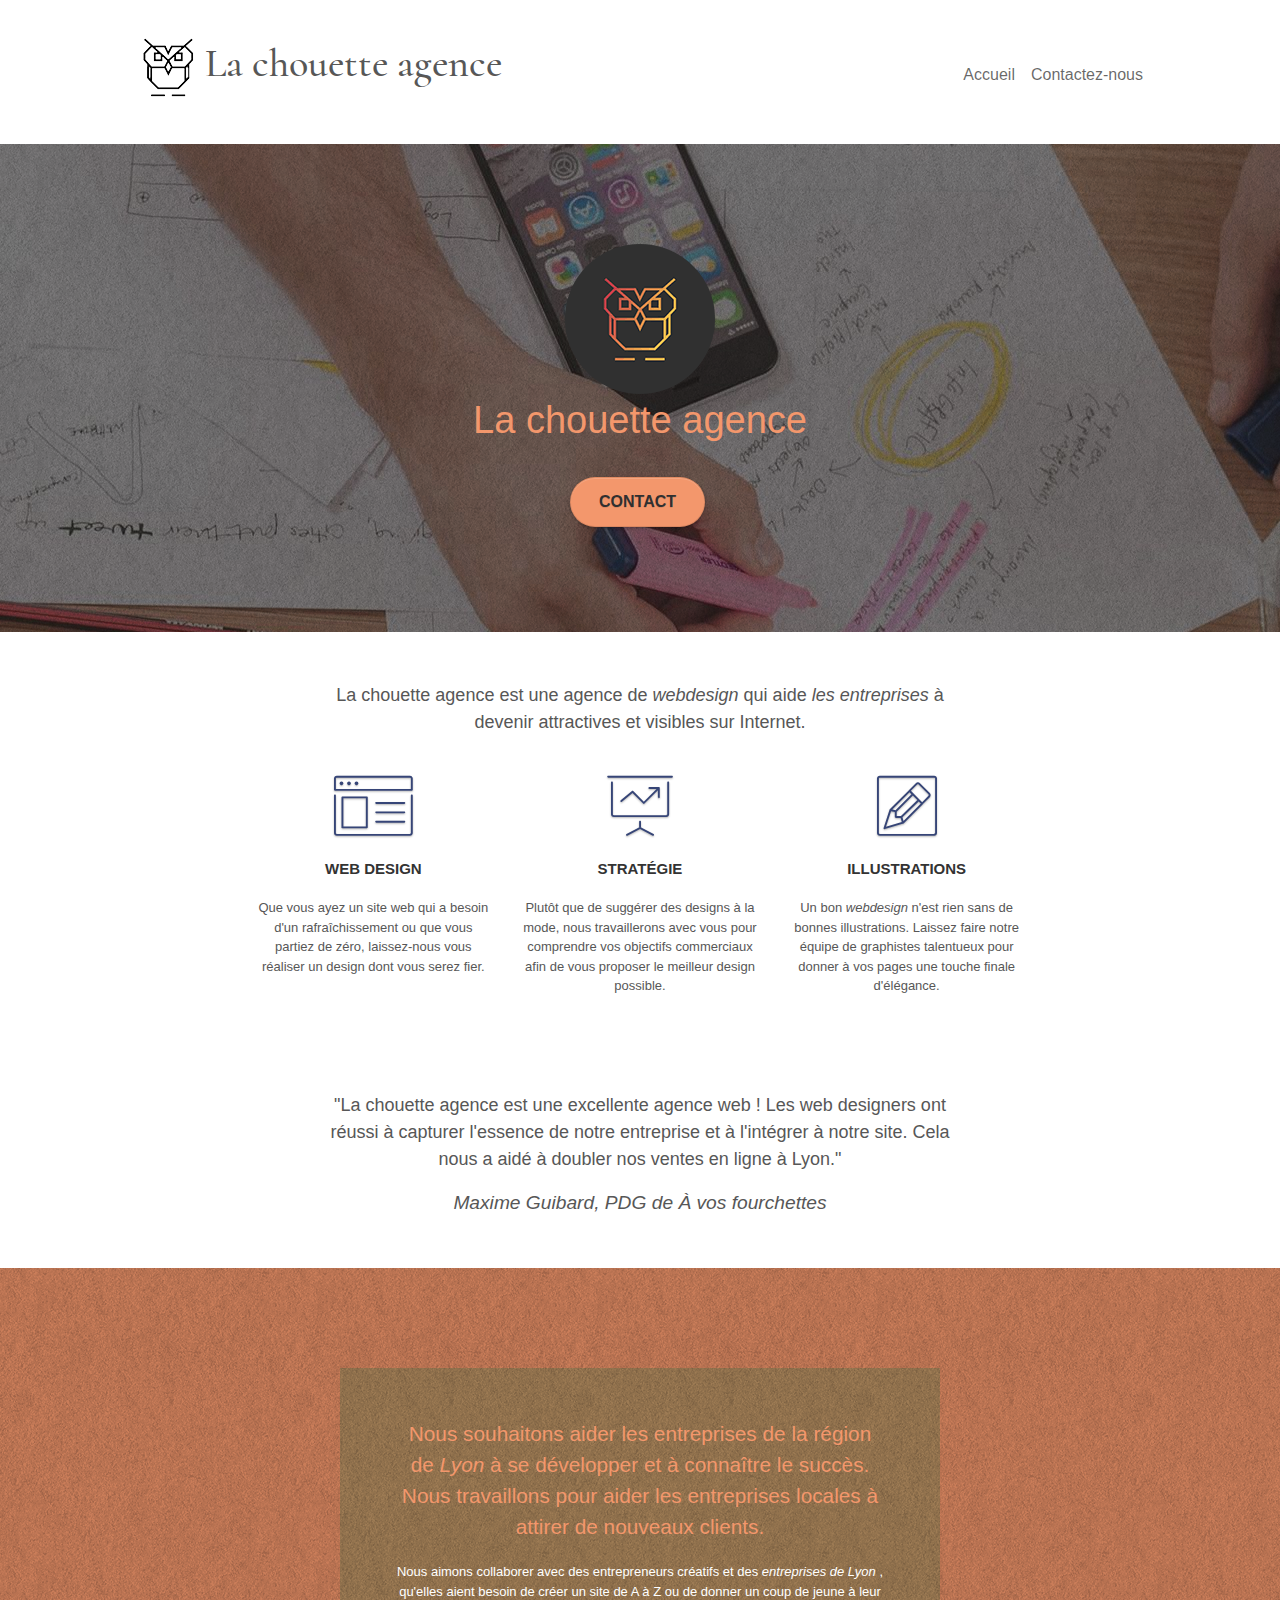
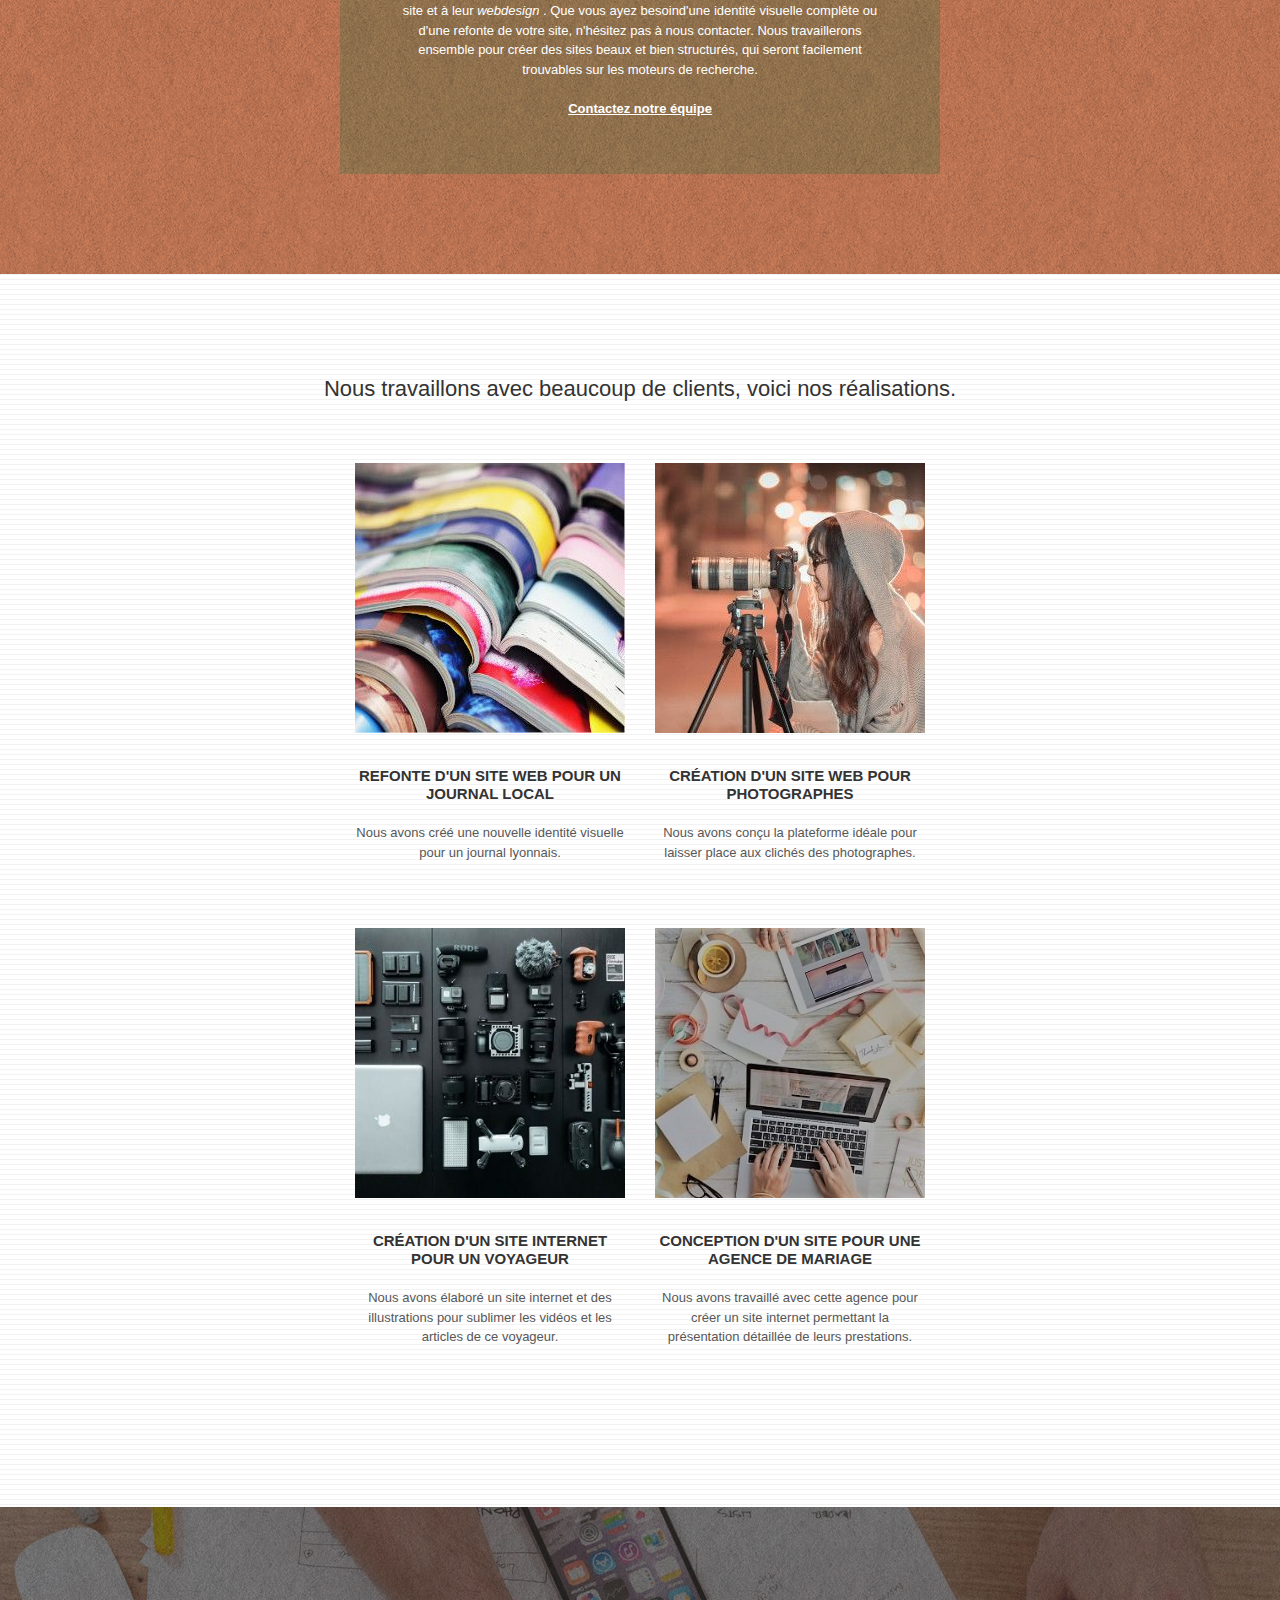
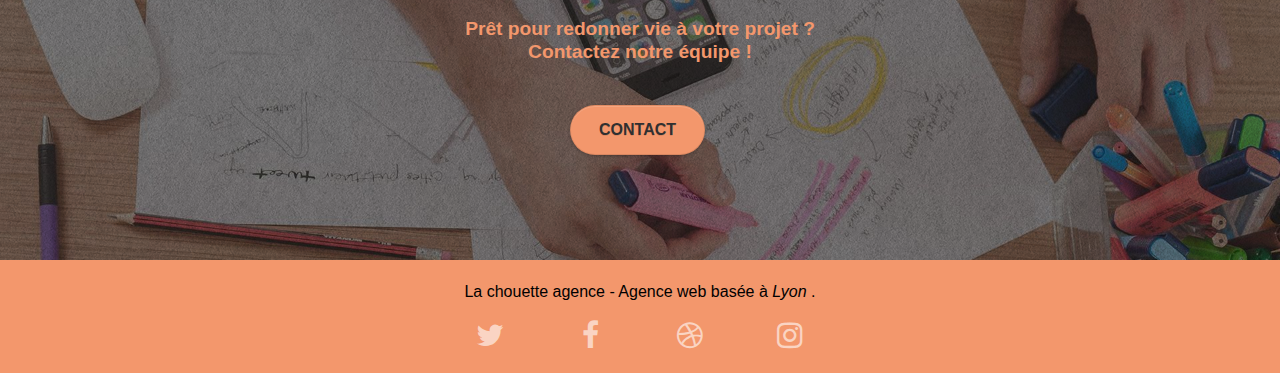
<file: index.html>
<!doctype html>
<html lang="fr">
	<head>
		<meta charset="utf-8">
		<meta name="description" content="Besoin d'un site internet ? Bienvenue à la Chouette Agence, le spécialiste WebDesign pour les entreprises!">
		<meta name="viewport" content="width=device-width, initial-scale=1.0, viewport-fit=cover">
		<link rel="shortcut icon" type="image/png" href="favicon.jpg">
		<link rel="stylesheet" href="./css/bootstrap.min.css">
		<link rel="stylesheet" type="text/css" href="style.min.css">
		<link rel="stylesheet" type="text/css" href="./css/font-awesome.min.css">
		<link rel="stylesheet" type="text/css" href="./css/et-line.min.css">
		<title>La Chouette Agence à Lyon, spécialisée webdesign pour les entreprises</title>
		<!-- Analytics -->
		<!-- Analytics END -->
	</head>
	<body>
		<!-- Principal conteneur -->
		<div class="page-container">
			<!-- Header -->
			<header class="bloc bgc-white l-bloc " id="bloc-0">
				<div class="container bloc-sm">
					<nav class="navbar row navbar-expand-md">
						<a class="navbar-brand" href="index.html">
							<h1><img src="img/la-chouette-agence.png" alt="Logo de la chouette agence, le webdesign pour les entreprises sur Lyon" width="59" height="70">La chouette agence</h1>
						</a>
						<div class="container-fluid">
							<button id="nav-toggle" type="button" class="ui-navbar-toggler navbar-toggler"
							data-toggle="collapse" data-target=".navbar-1">	<span class="sr-only">Toggle navigation</span>☰</button>
						</div>
						<div class="collapse navbar-collapse navbar-1 special-dropdown-nav">
							<ul class="site-navigation nav navbar-nav">
								<li class="nav-item"><a href="index.html" class="nav-link">Accueil</a></li>
								<li class="nav-item"><a href="contact.html" class="nav-link">Contactez-nous</a></li>
							</ul>
						</div>
					</nav>
				</div>
			</header>
			<!-- Header END -->
			<!-- Main Bloc : 1-presentation -->
			<main class="bloc bgc-dark-slate-blue bg-banniere d-bloc bg-t-edge bloc-bg-texture texture-paper b-parallax" id="bloc-1-hero">
				<div class="container bloc-lg">
					<div class="row tight-width-whitespace">
						<div class="col-md-12">
							<img src="img/logo-la-chouette-agence-webdesign-entreprise-lyon.png" class="mx-auto image-resize-mode" width="150" height="150" alt="Logo de la Chouette Agence, le webdesign pour entreprises sur Lyon">
							<h2 class="text-center hero-bloc-text tc-white">La chouette agence</h2>
							<div class="text-center">
								<a href="contact.html" class="btn btn-lg btn-clean btn-rd cta-hero btn-atomic-tangerine" id="cta-hero">Contact</a>
							</div>
						</div>
					</div>
				</div>
			</main>
			<!-- bloc-1-presentation END -->
			<!-- bloc-2-services -->
			<section class="bloc bgc-white l-bloc" id="bloc-2-services">
				<div class="container bloc-md">
					<div class="row">
						<div class="col-md-8 text-center med-width-whitespace">
							<p id="intro">
								La chouette agence est une agence de 
								<em>webdesign</em>
								 qui aide 
								<em>les entreprises</em>
								 à devenir attractives et visibles sur Internet.
							</p>
						</div>
					</div>
					<div class="row voffset-lg med-width-whitespace">
						<div class="col-md-4">
							<div class="text-center">
								<span class="et-icon-browser sm-shadow icon-dark-slate-blue icons icon-lg"></span>
							</div>
							<h3 class="mg-md text-center">Web design</h3>
							<p class="text-center ">
								Que vous ayez un site web qui a besoin d'un rafraîchissement ou que vous partiez de zéro, laissez-nous vous réaliser un design dont vous serez fier.
							</p>
						</div>
						<div class="col-md-4">
							<div class="text-center">
								<span class="et-icon-presentation sm-shadow icon-dark-slate-blue icons icon-lg"></span>
							</div>
							<h3 class="mg-md text-center">Stratégie</h3>
							<p class="text-center ">
								Plutôt que de suggérer des designs à la mode, nous travaillerons avec vous pour comprendre vos objectifs commerciaux afin de vous proposer le meilleur design possible.
								<br>
							</p>
						</div>
						<div class="col-md-4">
							<div class="text-center">
								<span class="et-icon-edit sm-shadow icon-dark-slate-blue icons icon-lg"></span>
							</div>
							<h3 class="mg-md text-center">Illustrations</h3>
							<p class="text-center ">
								Un bon 
								<em>webdesign</em>
								 n'est rien sans de bonnes illustrations. Laissez faire notre équipe de graphistes talentueux pour donner à vos pages une touche finale d'élégance.
							</p>
						</div>
					</div>
					<div class="row voffset-lg voffset">
						<blockquote class="col-8 text-center med-width-whitespace">
							<p>
								"La chouette agence est une excellente agence web ! Les web designers ont réussi à capturer l'essence de notre entreprise et à l'intégrer à notre site. Cela nous a aidé à doubler nos ventes en ligne à Lyon."
							</p>
							<footer>
								<cite>
									Maxime Guibard, PDG de À vos fourchettes
								</cite>
							</footer>
						</blockquote>
					</div>
				</div>
			</section>
			<!-- bloc-2-services END -->
			<!-- bloc-3-what-i-do -->
			<section class="bloc tc-white bgc-atomic-tangerine bg-presentation d-bloc bloc-bg-texture texture-paper b-parallax" id="bloc-3-what-i-do">
				<div class="container bloc-lg">
					<div class="row tight-width-whitespace black-background">
						<div class="col-md-12">
							<p class="mg-md text-center tc-white">
								Nous souhaitons aider les entreprises de la région de 
								<em>Lyon</em>
								 à se développer et à connaître le succès. Nous travaillons pour aider les entreprises locales à attirer de nouveaux clients.
								<br>
							</p>
							<p class="text-center white">
								Nous aimons collaborer avec des entrepreneurs créatifs et des 
								<em>entreprises de Lyon</em>
								, qu'elles aient besoin de créer un site de A à Z ou de donner un coup de jeune à leur site et à leur 
								<em>webdesign</em>
								. Que vous ayez besoind'une identité visuelle complête ou d'une refonte de votre site, n'hésitez pas à nous contacter. Nous travaillerons ensemble pour créer des sites beaux et bien structurés, qui seront facilement trouvables sur les moteurs de recherche.
								<br>
								<br>
								<a class="ltc-white bold-link" href="contact.html">Contactez notre équipe</a>
								<br>
							</p>
						</div>
					</div>
				</div>
			</section>
			<!-- bloc-3-what-i-do END -->
			<!-- bloc-4-portfolio -->
			<section class="bloc bgc-white bg-lines-h2-bg bg-repeat l-bloc" id="bloc-4-portfolio">
				<div class="container bloc-lg">
					<div class="row">
						<div class="col-md-12 text-center">
							<h2>Nous travaillons avec beaucoup de clients, voici nos réalisations.</h2>
						</div>
					</div>
					<div class="row tight-width-whitespace portfolio-row">
						<div class="col-md-6">
							<a href="#" data-lightbox="img/webdesign-site-entreprise-journal-lyon.jpg" data-gallery-id="gallery-1" data-caption="Refonte d'un site web pour un journal local" data-frame="snapshot-lb"><img src="img/webdesign-site-entreprise-journal-lyon.jpg" alt="Image d'illustration : le webdesign pour les entreprises éditrices de journaux sur Lyon" class="img-fluid portfolio-thumb" width="270" height="270"></a>
							<h3 class="mg-md text-center">
								Refonte d'un site web pour un journal local
							</h3>
							<p class="text-center">
								Nous avons créé une nouvelle identité visuelle pour un journal lyonnais.
							</p>
						</div>
						<div class="col-md-6">
							<a href="#" data-lightbox="img/webdesign-site-entreprise-photographe-lyon.jpg" data-gallery-id="gallery-1" data-caption="Création d'un site web pour photographes" data-frame="snapshot-lb"><img src="img/webdesign-site-entreprise-photographe-lyon.jpg" class="img-fluid portfolio-thumb" alt="Création d'un site et de son webdesign pour les entreprises de photographes" width="270" height="270"></a>
							<h3 class="mg-md text-center">
								Création d'un site web pour photographes
							</h3>
							<p class="text-center">
								Nous avons conçu la plateforme idéale pour laisser place aux clichés des photographes.
							</p>
						</div>
					</div>
					<div class="row tight-width-whitespace portfolio-row">
						<div class="col-md-6">
							<a href="#" data-lightbox="img/webdesign-site-entreprise-voyageur.jpg" data-gallery-id="gallery-1" data-caption="Création d'un site internet pour un voyageur" data-frame="snapshot-lb"><img src="img/webdesign-site-entreprise-voyageur.jpg" class="img-fluid portfolio-thumb" alt="Création d'un site et de son webdesign pour voyageur" width="320" height="320"></a>
							<h3 class="mg-md text-center">
								Création d'un site internet pour un voyageur
							</h3>
							<p class="text-center">
								Nous avons élaboré un site internet et des illustrations pour sublimer les vidéos et les articles de ce voyageur.
							</p>
						</div>
						<div class="col-md-6">
							<a href="#" data-lightbox="img/webdesign-site-agence-mariage-lyon.jpg" data-gallery-id="gallery-1" data-caption="Conception d'un site pour une agence de mariage" data-frame="snapshot-lb"><img src="img/webdesign-site-agence-mariage-lyon.jpg" class="img-fluid portfolio-thumb" alt="Création d'un site et de son webdesign pour une agence de mariage sur Lyon" width="320" height="320"></a>
							<h3 class="mg-md text-center">
								Conception d'un site pour une agence de mariage
							</h3>
							<p class="text-center">
								Nous avons travaillé avec cette agence pour créer un site internet permettant la présentation détaillée de leurs prestations.
							</p>
						</div>
					</div>
				</div>
			</section>
			<!-- bloc-4-portfolio END -->
			<!-- bloc-5-cta -->
			<section class="bloc bgc-dark-slate-blue bg-banniere d-bloc bloc-bg-texture texture-paper" id="bloc-5-cta">
				<div class="container bloc-lg">
					<div class="row">
						<h3 class="mg-md col-12 text-center tc-white">Prêt pour redonner vie à votre projet ?<br>Contactez notre équipe !</h3>
						<div class="col-md-12 text-center">
							<a href="contact.html" class="btn btn-atomic-tangerine btn-clean btn-rd btn-lg cta-hero">Contact</a>
						</div>
					</div>
				</div>
			</section>
			<!-- bloc-5-cta END -->
			<!-- Footer - bloc-8 -->
			<footer class="bloc bgc-atomic-tangerine d-bloc" id="bloc-8">
				<div class="container bloc-sm">
					<div class="row">
						<div class="col-md-12">
							<p class="text-center black legacy">
								La chouette agence - Agence web basée à 
								<em>Lyon</em>
								.
								<br>
							</p>
							<div class="row row-no-gutters social">
								<div class="col-md-3">
									<div class="text-center">
										<a class="social" href="index.html" title="Suivez-nous sur Twitter"><span class="fa fa-twitter icon-md"></span></a>
									</div>
								</div>
								<div class="col-md-3">
									<div class="text-center">
										<a class="social" href="index.html" title="Suivez-nous sur Facebook"><span class="fa fa-facebook icon-md"></span></a>
									</div>
								</div>
								<div class="col-md-3">
									<div class="text-center">
										<a class="social" href="index.html" title="Suivez-nous sur Dribbble"><span class="fa fa-dribbble icon-md"></span></a>
									</div>
								</div>
								<div class="col-md-3">
									<div class="text-center">
										<a class="social" href="index.html" title="Suivez-nous sur Instagram"><span class="fa fa-instagram icon-md"></span></a>
									</div>
								</div>
							</div>
						</div>
					</div>
				</div>
			</footer>
			<!-- Footer - bloc-8 END -->
		</div>
		<!-- Principal conteneur END -->
		<script src="./js/jquery-3.4.1.slim.min.js"></script>
		<script src="./js/popper.min.js"></script>
		<script src="./js/bootstrap.min.js"></script>
	</body>
</html>
</file>
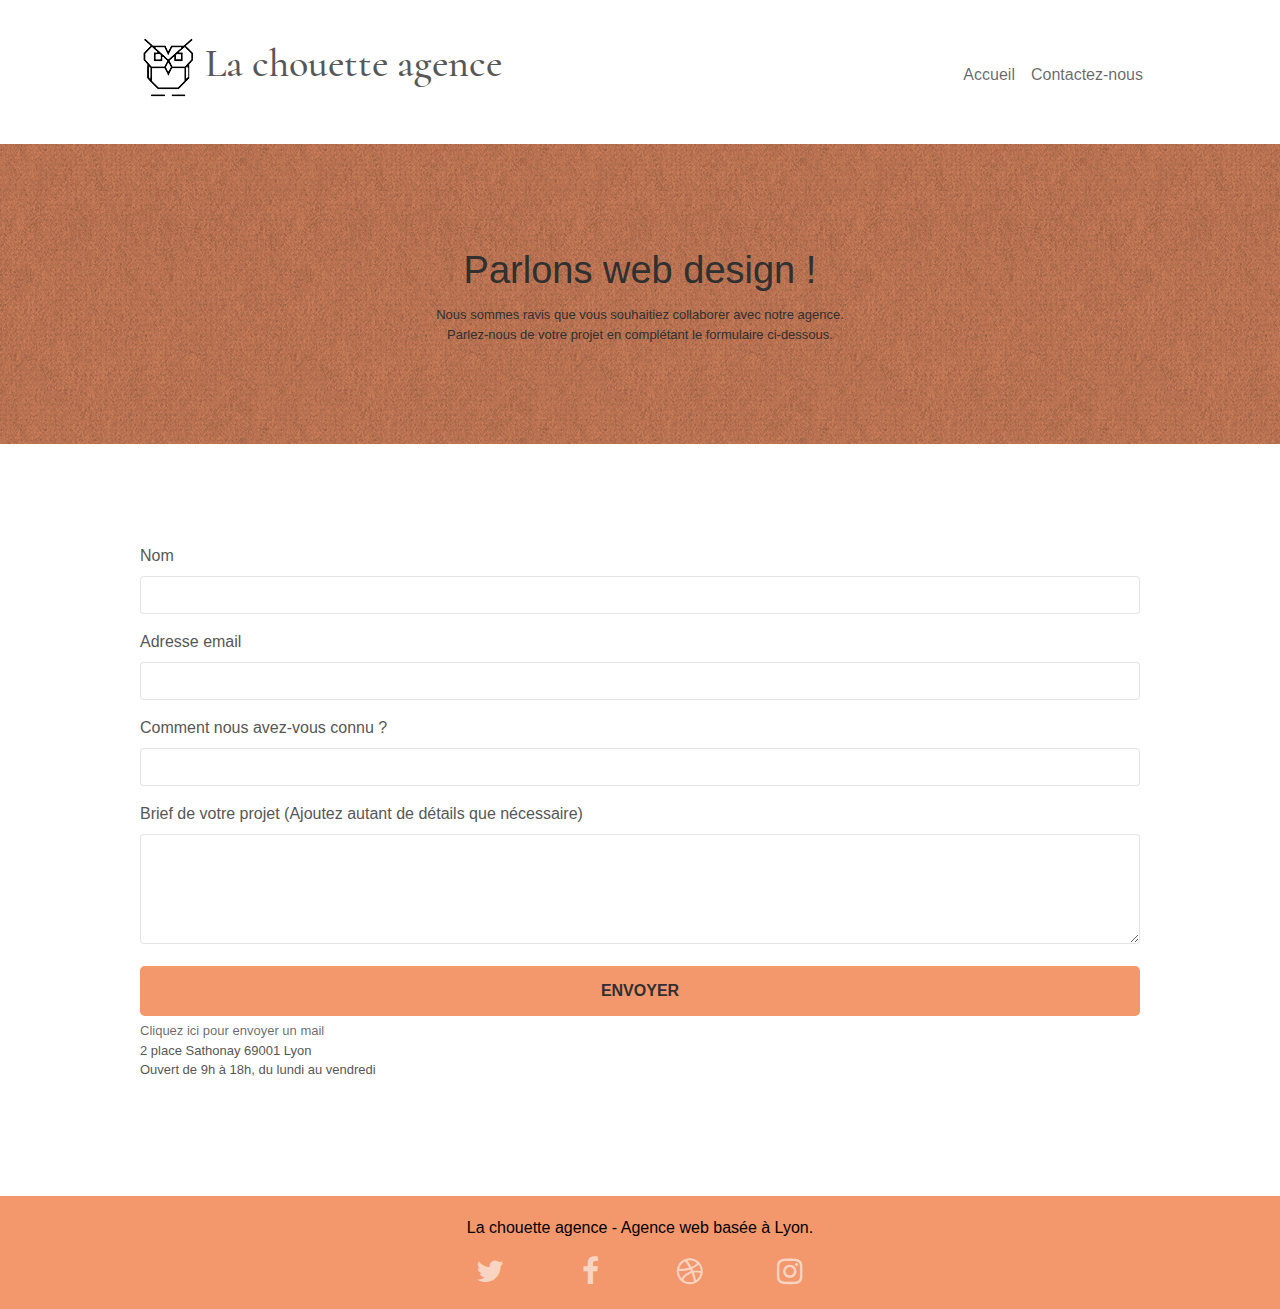
<file: contact.html>
<!doctype html>
<html lang="fr">
	<head>
		<meta charset="utf-8">
		<meta name="description" content="Contactez facilement la Chouette Agence à Lyon, pour vos projets de webdesign pour votre entreprise">
		<meta name="viewport" content="width=device-width, initial-scale=1.0, viewport-fit=cover">
		<link rel="shortcut icon" type="image/png" href="favicon.jpg">
		<link rel="stylesheet" href="./css/bootstrap.min.css">
		<link rel="stylesheet" type="text/css" href="style.min.css">
		<link rel="stylesheet" type="text/css" href="./css/font-awesome.min.css">
		<link rel="stylesheet" type="text/css" href="./css/et-line.min.css">
		<title>Contactez la Chouette Agence à Lyon pour vos projets de webdesign</title>
		<!--Analytics -->
		<!-- Analytics END -->
	</head>
	<body>
		<!-- Principal conteneur -->
		<div class="page-container">
			<!-- Header -->
			<header class="bloc bgc-white l-bloc " id="bloc-0">
				<div class="container bloc-sm">
					<nav class="navbar row navbar-expand-md">
						<a class="navbar-brand" href="index.html">
							<h1><img src="img/la-chouette-agence.png" alt="Logo de la chouette agence, le webdesign pour les entreprises sur Lyon" width="59" height="70">La chouette agence</h1>
						</a>
						<div class="container-fluid">
							<button id="nav-toggle" type="button" class="ui-navbar-toggler navbar-toggler"
							data-toggle="collapse" data-target=".navbar-1">	<span class="sr-only">Toggle navigation</span>☰</button>
						</div>
						<div class="collapse navbar-collapse navbar-1 special-dropdown-nav">
							<ul class="site-navigation nav navbar-nav">
								<li class="nav-item"><a href="index.html" class="nav-link">Accueil</a></li>
								<li class="nav-item"><a href="contact.html" class="nav-link">Contactez-nous</a></li>
							</ul>
						</div>
					</nav>
				</div>
			</header>
			<!-- Header -->
			<!-- bloc-6 -->
			<section class="bloc bg-dots-bg bg-repeat bgc-atomic-tangerine d-bloc bloc-bg-texture texture-paper" id="bloc-6">
				<div class="container bloc-lg">
					<div class="row">
						<div class="col-md-12">
							<h2 class="text-center hero-bloc-text d-bloc black">Parlons web design !</h2>
							<p class="text-center mg-lg tight-width-whitespace black">
								Nous sommes ravis que vous souhaitiez collaborer avec notre agence.
								<br>
								Parlez-nous de votre projet en complétant le formulaire ci-dessous.
							</p>
						</div>
					</div>
				</div>
			</section>
			<!-- bloc-6 END -->
			<!-- bloc-7 -->
			<section class="bloc bgc-white l-bloc" id="bloc-7">
				<div class="container bloc-lg">
					<div class="row">
						<div class="col-md-12">
							<form id="form_1" method="post" novalidate="">
								<div class="form-group">
									<label for="name">Nom</label>
									<input id="name" class="form-control" required>
								</div>
								<div class="form-group">
									<label for="email">Adresse email</label>
									<input id="email" class="form-control" type="email" required>
								</div>
								<div class="form-group">
									<label for="input_504">Comment nous avez-vous connu ?</label>
									<input class="form-control" type="text" id="input_504" required>
								</div>
								<div class="form-group">
									<label for="message">Brief de votre projet (Ajoutez autant de détails que nécessaire)<br></label>
									<textarea id="message" class="form-control" rows="4" cols="50" required></textarea>
								</div>
								<button class="bloc-button btn btn-lg btn-block cta-hero btn-atomic-tangerine" type="submit">Envoyer</button>
							</form>
						</div>
						<div class="col-md-12">
							<p>
								<a href="mailto:contact@lachouetteagence.com">Cliquez ici pour envoyer un mail</a>
								<br>
								2 place Sathonay 69001 Lyon
								<br>
								Ouvert de 9h à 18h, du lundi au vendredi
								<br>
							</p>
						</div>
					</div>
				</div>
			</section>
			<!-- bloc-7 END -->
			<!-- ScrollToTop Button -->
			<a class="bloc-button btn btn-d scrollToTop" onclick="scrollToTarget('1')"><span class="fa fa-chevron-up"></span></a>
			<!--ScrollToTop Button END-->
			<!-- Footer - bloc-8 -->
			<footer class="bloc bgc-atomic-tangerine d-bloc" id="bloc-8">
				<div class="container bloc-sm">
					<div class="row">
						<div class="col-md-12">
							<p class="text-center black legacy">
								La chouette agence - Agence web basée à Lyon.
								<br>
							</p>
							<div class="row row-no-gutters social">
								<div class="col-md-3">
									<div class="text-center">
										<a class="social" href="index.html" title="Suivez-nous sur Twitter"><span class="fa fa-twitter icon-md"></span></a>
									</div>
								</div>
								<div class="col-md-3">
									<div class="text-center">
										<a class="social" href="index.html" title="Suivez-nous sur Facebook"><span class="fa fa-facebook icon-md"></span></a>
									</div>
								</div>
								<div class="col-md-3">
									<div class="text-center">
										<a class="social" href="index.html" title="Suivez-nous sur Dribbble"><span class="fa fa-dribbble icon-md"></span></a>
									</div>
								</div>
								<div class="col-md-3">
									<div class="text-center">
										<a class="social" href="index.html" title="Suivez-nous sur Dribbble"><span class="fa fa-instagram icon-md"></span></a>
									</div>
								</div>
							</div>
						</div>
					</div>
				</div>
			</footer>
			<!-- Footer - bloc-8 END -->
		</div>
		<!-- Principal conteneur END -->
		<script src="./js/jquery-3.4.1.slim.min.js"></script>
		<script src="./js/popper.min.js"></script>
		<script src="./js/bootstrap.min.js"></script>
	</body>
</html>
</file>
<file: style.min.css>
@font-face{font-family: "Cormorant";src: url("./fonts/Cormorant-Medium.ttf");font-display: swap} body{margin:0;padding:0;background:#fff;overflow-x:hidden;-webkit-font-smoothing:antialiased;-moz-osx-font-smoothing:grayscale;font-family:helvetica}a,button{transition:all .3s ease-in-out;outline:0!important}a:hover{text-decoration:none;cursor:pointer}#page-loading-blocs-notifaction{position:fixed;top:0;bottom:0;width:100%;z-index:100000;background:#fff url(img/pageload-spinner.gif) no-repeat center center}.bloc{width:100%;clear:both;background:50% 50% no-repeat;padding:0 50px;-webkit-background-size:cover;-moz-background-size:cover;-o-background-size:cover;background-size:cover;position:relative}.bloc .container{padding-left:0;padding-right:0}.bloc-lg{padding:100px 50px}.bloc-md{padding:50px}.bloc-sm{padding:20px 50px}.bg-b-edge,.bg-bl-edge,.bg-br-edge,.bg-center,.bg-l-edge,.bg-r-edge,.bg-repeat,.bg-t-edge,.bg-tl-edge,.bg-tr-edge{-webkit-background-size:auto!important;-moz-background-size:auto!important;-o-background-size:auto!important;background-size:auto!important}.bg-repeat{background:repeat}.bg-t-edge{background:top no-repeat}.bloc-bg-texture::before{content:"";background-size:2px 2px;position:absolute;top:0;bottom:0;left:0;right:0}.texture-paper::before{background:url(img/texture-paper.png);background-size:280px 280px}.b-parallax{background-attachment:fixed}.d-bloc{color:rgba(255,255,255,.7)}.d-bloc button:hover{color:rgba(255,255,255,.9)}.d-bloc .icon-round,.d-bloc .icon-rounded,.d-bloc .icon-semi-rounded-a,.d-bloc .icon-semi-rounded-b,.d-bloc .icon-square{border-color:rgba(255,255,255,.9)}.d-bloc .divider-h span{border-color:rgba(255,255,255,.2)}.d-bloc .a-btn,.d-bloc .navbar a,.d-bloc .navbar-brand,.d-bloc a .icon-lg,.d-bloc a .icon-md,.d-bloc a .icon-sm,.d-bloc a .icon-xl,.d-bloc h1 a,.d-bloc h2 a,.d-bloc h3 a,.d-bloc h4 a,.d-bloc h5 a,.d-bloc h6 a,.d-bloc p a{color:rgba(255,255,255,.6)}.d-bloc .a-btn:hover,.d-bloc .navbar a:hover,.d-bloc .navbar-brand:hover,.d-bloc a:hover .icon-lg,.d-bloc a:hover .icon-md,.d-bloc a:hover .icon-sm,.d-bloc a:hover .icon-xl,.d-bloc h1 a:hover,.d-bloc h2 a:hover,.d-bloc h3 a:hover,.d-bloc h4 a:hover,.d-bloc h5 a:hover,.d-bloc h6 a:hover,.d-bloc p a:hover{color:#fff}.d-bloc .navbar-toggle .icon-bar{background:#fff}.d-bloc .btn-wire,.d-bloc .btn-wire:hover{color:#fff;border-color:#fff}.d-bloc .panel{color:rgba(0,0,0,.5)}.d-bloc .panel button:hover{color:rgba(0,0,0,.7)}.d-bloc .panel icon{border-color:rgba(0,0,0,.7)}.d-bloc .panel .divider-h span{border-color:rgba(0,0,0,.1)}.d-bloc .panel .a-btn{color:rgba(0,0,0,.6)}.d-bloc .panel .a-btn:hover{color:#000}.d-bloc .panel .btn-wire,.d-bloc .panel .btn-wire:hover{color:rgba(0,0,0,.7);border-color:rgba(0,0,0,.3)}.d-bloc .panel,.l-bloc{color:rgba(0,0,0,.5)}.d-bloc .panel button:hover,.l-bloc button:hover{color:rgba(0,0,0,.7)}.l-bloc .icon-round,.l-bloc .icon-rounded,.l-bloc .icon-semi-rounded-a,.l-bloc .icon-semi-rounded-b,.l-bloc .icon-square{border-color:rgba(0,0,0,.7)}.d-bloc .panel .divider-h span,.l-bloc .divider-h span{border-color:rgba(0,0,0,.1)}.d-bloc .panel .a-btn,.l-bloc .a-btn,.l-bloc .navbar a,.l-bloc .navbar-brand,.l-bloc a .icon-lg,.l-bloc a .icon-md,.l-bloc a .icon-sm,.l-bloc a .icon-xl,.l-bloc h1 a,.l-bloc h2 a,.l-bloc h3 a,.l-bloc h4 a,.l-bloc h5 a,.l-bloc h6 a,.l-bloc p a{color:rgba(0,0,0,.6)}.d-bloc .panel .a-btn:hover,.l-bloc .a-btn:hover,.l-bloc .navbar a:hover,.l-bloc .navbar-brand:hover,.l-bloc a:hover .icon-lg,.l-bloc a:hover .icon-md,.l-bloc a:hover .icon-sm,.l-bloc a:hover .icon-xl,.l-bloc h1 a:hover,.l-bloc h2 a:hover,.l-bloc h3 a:hover,.l-bloc h4 a:hover,.l-bloc h5 a:hover,.l-bloc h6 a:hover,.l-bloc p a:hover{color:#000}.l-bloc .navbar-toggle .icon-bar{color:rgba(0,0,0,.6)}.d-bloc .panel .btn-wire,.d-bloc .panel .btn-wire:hover,.l-bloc .btn-wire,.l-bloc .btn-wire:hover{color:rgba(0,0,0,.7);border-color:rgba(0,0,0,.3)}.voffset{margin-top:30px}.voffset-lg{margin-top:80px}.row-no-gutters{margin-right:0;margin-left:0}.row.row-no-gutters>[class*=" col-"],.row.row-no-gutters>[class^=col-]{padding-right:0;padding-left:0}#bloc-1-hero h1{font-size:32px}#bloc-8 p{color:#000}.navbar{margin-bottom:0;z-index:1}.navbar-brand{height:auto;font-size:25px;font-weight:400;font-weight:600;line-height:44px}.navbar-brand img{max-height:200px;margin:0 5px 0 0;display:inline}.navbar-brand img[src$=svg]{min-width:100px}.nav-center .navbar-brand img{margin:0}.navbar .nav{padding-top:2px;margin-right:-16px;float:right;z-index:1}.nav>li{float:left;margin-top:4px;font-size:16px}.navbar-nav .open .dropdown-menu>li>a{text-align:inherit}.nav>li a:focus,.nav>li a:hover{background:0 0}.navbar-toggle{margin:10px 10px 0 0;border:0}.navbar-toggle:hover{background:0 0!important}.navbar-toggle .icon-bar{background-color:rgba(0,0,0,.5);width:26px}.nav-invert .navbar .nav{float:left}.nav-invert .navbar-brand,.nav-invert .navbar-header{float:right;position:relative;z-index:2}@media (min-width:768px){.site-navigation{position:absolute;top:50%;right:20px;transform:translate(0,-50%);-webkit-transform:translateY(-50%)}.nav>li .dropdown-menu a,.nav>li .dropdown-menu a:hover{color:#484848}.nav-invert .site-navigation{left:0;right:0}.nav-center{text-align:center}.nav-center .navbar-header{width:100%}.nav-center .nav>li,.nav-center .navbar-brand,.nav-center .navbar-header{float:none;display:inline-block}.nav-center .site-navigation{position:relative;width:100%;right:0;margin-right:0;margin-top:20px}.nav-center.mini-nav .navbar-toggle{float:none;margin:10px auto 0}}.nav>li>.dropdown a{background:0 0!important;display:block;padding:14px 15px}nav .caret{margin:0 5px}.dropdown-menu .dropdown-menu{top:-8px;left:100%}.dropdown-menu .dropmenu-flow-right{top:100%;left:0;margin-left:-1px;border-top-left-radius:0;border-top-right-radius:0}.dropdown-menu .dropdown span{border:4px solid #000;border-top-color:transparent;border-right-color:transparent;border-bottom-color:transparent;margin:6px -5px 0 0!important;float:right}.mg-md{margin-top:10px;margin-bottom:20px}.mg-lg{margin-top:10px;margin-bottom:40px}.btn{margin:0 5px 5px 0}.btn.pull-right{margin:0 0 5px 5px}.btn-d,.btn-d:focus,.btn-d:hover{color:#fff;background:rgba(0,0,0,.3)}button{outline:0!important; padding: 9px 10px}.btn-rd{border-radius:40px}.btn-clean{border:1px solid rgba(0,0,0,.08);border-bottom-color:rgba(0,0,0,.1);text-shadow:0 1px 0 rgba(0,0,1,.1);box-shadow:0 1px 3px rgba(0,0,1,.25),inset 0 1px 0 0 rgba(255,255,255,.15)}.icon-md{font-size:30px!important}.icon-lg{font-size:60px!important}.sm-shadow{text-shadow:0 1px 2px rgba(0,0,0,.3)}.panel-sq,.panel-sq .panel-footer,.panel-sq .panel-heading{border-radius:0}.panel-rd{border-radius:30px}.panel-rd .panel-heading{border-radius:29px 29px 0 0}.panel-rd .panel-footer{border-radius:0 0 29px 29px}.form-control{border-color:rgba(0,0,0,.1);box-shadow:none}.scrollToTop{width:40px;height:40px;position:fixed;bottom:20px;right:20px;opacity:0;z-index:500;transition:all .3s ease-in-out}.scrollToTop span{margin-top:6px}.showScrollTop{font-size:14px;opacity:1}a[data-lightbox]{position:relative;display:block;text-align:center}a[data-lightbox]:hover::before{content:"+";font-family:HelveticaNeue-Light,"Helvetica Neue Light","Helvetica Neue",Helvetica,Arial;font-size:32px;width:50px;height:50px;margin-left:-25px;border-radius:50%;background:rgba(0,0,0,.6);color:#fff;font-weight:100;z-index:1;position:absolute;top:50%;transform:translateY(-50%);-webkit-transform:translateY(-50%)}a[data-lightbox]:hover img{opacity:.6;-webkit-animation-fill-mode:none;animation-fill-mode:none}#lightbox-modal{display:flex;align-items:center}#lightbox-modal .modal-dialog{width:90%;max-width:900px;margin:0 auto 0}#lightbox-modal .modal-dialog img{max-height:90vh;margin:0 auto}.lightbox-caption{padding:20px;color:#fff;background:rgba(0,0,0,.5);position:absolute;left:15px;right:15px;bottom:5px}.close-lightbox{color:#fff;font-size:30px;position:absolute;top:20px;right:20px;z-index:20;background:rgba(0,0,0,.5);border:none;line-height:30px;padding:0 9px 5px;opacity:.3}.close-lightbox:hover,.next-lightbox:hover,.prev-lightbox:hover{opacity:1;color:#fff}.next-lightbox,.prev-lightbox{font-size:20px;color:rgba(255,255,255,.9);background:rgba(0,0,0,.5);transition:all .2s ease-in-out;position:absolute;top:45%;z-index:1;opacity:.4}.next-lightbox{padding:6px 8px 1px 13px;right:25px}.prev-lightbox{padding:6px 13px 1px 10px;left:25px}.snapshot-lb .modal-body{padding-bottom:45px}.snapshot-lb .lightbox-caption{padding:0;color:rgba(0,0,0,.5);background:0 0}cite{font-size:larger}.btn,a,cite,h1,h2,h3,h4,h5,h6,label,p{font-family:helvetica;font-weight:400;color:#575757}.container{max-width:1000px}.hero-bloc-text{font-size:38px}.hero-bloc-text-sub{font-size:36px}.statement-bloc-text{line-height:26px;font-style:italic;font-size:20px;text-align:center;font-weight:lighter;max-width:520px;margin:auto auto auto auto}p{font-size:13px}#intro,blockquote p{font-size:large}.tight-width-whitespace{max-width:600px;margin:auto auto auto auto}.h2{font-size:20px;font-family:"Open Sans"}.cta-hero{margin-top:22px;color:#fff!important;text-transform:uppercase;padding:12px 28px 12px 28px;font-size:16px;font-weight:700}.social{max-width:400px;margin:auto auto auto auto}h2{font-size:22px;line-height:1.4em}h3{font-size:15px;text-transform:uppercase;font-weight:700;color:#333!important}.med-width-whitespace{max-width:800px;margin:auto auto auto auto;box-shadow:0 0 0 #000}h2{color:#333}h3{color:#333!important}#bloc-5-cta h3{font-size:larger;text-transform:none}.icons{margin-bottom:14px;margin-top:24px}.white{color:#fff!important}.portfolio-thumb{margin-bottom:24px}.portfolio-row{margin-bottom:44px;margin-top:50px}.avatar{box-shadow:0 4px 9px rgba(0,0,0,.3)}.black-background{background-color:rgba(165,147,99,.7);padding:40px 40px 40px 40px}.bold-link{font-weight:900;text-decoration:underline!important}.bgc-white{background-color:#fff}.bgc-dark-slate-blue{background-color:#364577}.bgc-atomic-tangerine{background-color:#f3976c}.tc-white{color:#f3976c!important}.black{color:#303030}.btn-atomic-tangerine{background:#f3976c;color:#303030!important}.btn-atomic-tangerine:hover{background:#c27956!important;color:#fff!important}.ltc-white{color:#fff!important}.ltc-white:hover{color:#ccc!important}.ltc-atomic-tangerine{color:#f3976c!important}.ltc-atomic-tangerine:hover{color:#c27956!important}.icon-dark-slate-blue{color:#364577!important;border-color:#364577!important}.bg-dots-bg{background-image:url(img/dots-bg.png)}.bg-lines-h2-bg{background-image:url(img/lines-h2-bg.png)}.bg-banniere{background-image:url(img/la-chouette-agence-banniere.jpg)}.bg-presentation{background-image:url(img/image-de-presentation.jpg)}.mx-auto{display:block}.legacy{font-size:1em}#bloc-3-what-i-do .mg-md{font-size:1.3em}@media (max-width:1024px){.bloc-tile-2.full-width-bloc .container,.bloc-tile-3.full-width-bloc .container,.bloc-tile-4.full-width-bloc .container,.bloc.full-width-bloc{padding-left:0;padding-right:0}}@media (max-width:992px) and (min-width:768px){.navbar .nav{max-width:80%}.nav-center.navbar .nav{max-width:100%}}@media only screen and (min-width:768px) and (max-width:1024px) and (orientation:landscape){.b-parallax{background-attachment:scroll}}@media only screen and (min-width:1024px) and (max-width:1366px) and (-webkit-min-pixel-ratio:1.5){.b-parallax{background-attachment:scroll}}@media (max-width:991px){.container{width:100%}.b-parallax{background-attachment:scroll}#hero-bloc,.page-container{overflow-x:hidden;position:relative}.bloc-group,.bloc-group .bloc{display:block;width:100%}.bloc-fill-screen .fill-bloc-bottom-edge,.bloc-fill-screen .fill-bloc-top-edge{padding:0 20px}}@media (max-width:767px){.page-container{overflow-x:hidden;position:relative}#disqus_thread,h2,h3,h4,h5,h6,p{padding-left:10px!important;padding-right:10px!important}.b-parallax{background-attachment:scroll}.navbar .nav{padding-top:0;border-top:1px solid rgba(0,0,0,.2);float:none!important}.navbar.row{margin-left:0;margin-right:0}.site-navigation{position:inherit;transform:none;-webkit-transform:none;-ms-transform:none}.nav>li{margin-top:0;border-bottom:1px solid rgba(0,0,0,.1);background:rgba(0,0,0,.05);text-align:left;padding-left:15px;width:100%}.nav>li:hover{background:rgba(0,0,0,.08)}.dropdown .dropdown a .caret{float:none;margin:5px 0 0 10px!important;border:4px solid #000;border-bottom-color:transparent;border-right-color:transparent;border-left-color:transparent}#hero-bloc .navbar .nav{background:rgba(0,0,0,.8)}#hero-bloc .navbar .nav a{color:rgba(255,255,255,.6)}.hero{padding:50px 0}.hero-nav{left:-1px;right:-1px}.navbar-collapse{padding:0;overflow-x:hidden;-webkit-box-shadow:none;box-shadow:none}.navbar-brand img{max-height:40px;width:auto}.nav-invert .navbar-header{float:none;width:100%}.nav-invert .navbar-toggle{float:left;margin-left:10px}.bloc{padding-left:0;padding-right:0}.bloc-lg,.bloc-xl,.bloc-xxl{padding:40px 0}.bloc-md,.bloc-sm{padding-left:0;padding-right:0}.bloc-fill-screen .fill-bloc-bottom-edge,.bloc-fill-screen .fill-bloc-top-edge,.bloc-tile-2 .container,.bloc-tile-3 .container,.bloc-tile-4 .container{padding-left:0;padding-right:0}.a-block{padding:0 10px}.btn-dwn{display:none}.voffset{margin-top:5px}.voffset-md{margin-top:20px}.voffset-lg{margin-top:30px}form{padding:5px}.close-lightbox{display:inline-block}.blocsapp-device-iphone5{background-size:216px 425px;padding-top:60px;width:216px;height:425px}.blocsapp-device-iphone5 img{width:180px;height:320px}}@media (max-width:400px){.bloc{padding-left:0;padding-right:0}}@media (max-width:767px){.bloc-mob-center-text{text-align:center}h1{font-size:30px}}h1{font-family:Cormorant,serif}.navbar-toggler{font-size:1.75rem}
</file>
